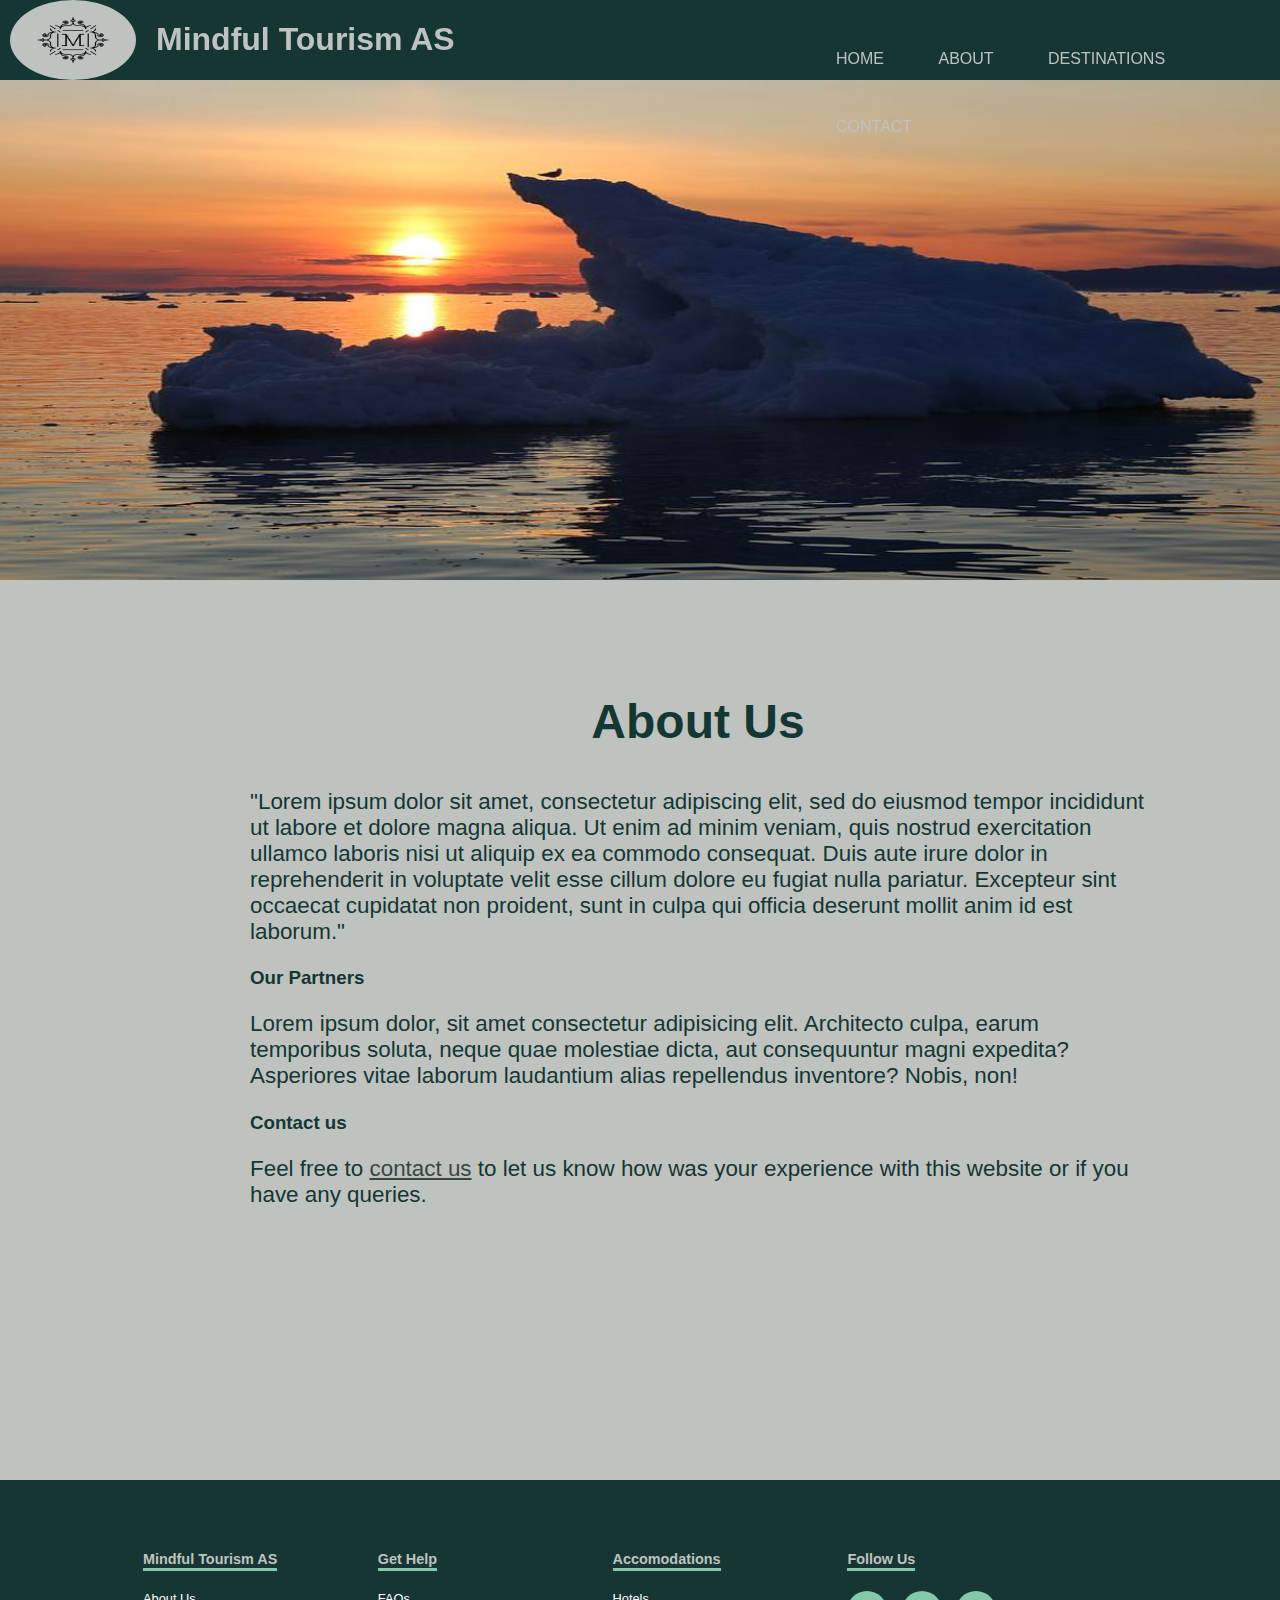
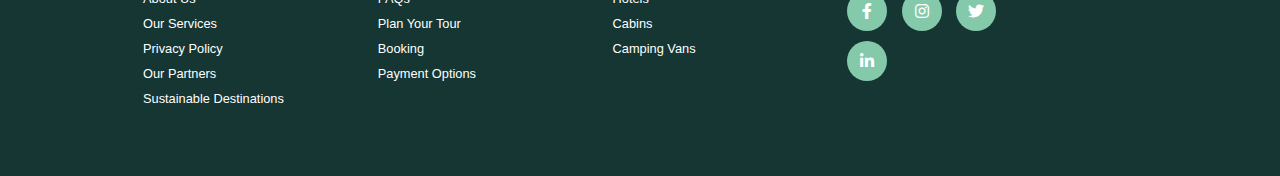
<file: about.html>
<!DOCTYPE html>
<html>
  <head>
    <meta charset="UTF-8" />
    <meta name="description" content="Tour and Travel Services" />
    <meta name="Author" content="Harpreet" />
    <meta name="viewport" content="width=device-width, initial-scale=1.0" />
    <link rel="stylesheet" href="/css/aboutstyle.css" />
    <link
      rel="stylesheet"
      href="https://cdnjs.cloudflare.com/ajax/libs/font-awesome/6.0.0-beta2/css/all.min.css"
    />
    <title>Mindful Tourism AS</title>
  </head>
  <body>
    <header>
      <div class="header-section">
        <div class="logo-box">
          <img
            src="/assets/tourism-logo.png"
            alt="Logo here"
            class="logo-img"
          />
        </div>
        <div class="title-box">
          <h1>Mindful Tourism AS</h1>
        </div>
        <nav>
          <ul>
            <li><a href="/home.html">home</a></li>
            <li><a href="/about.html">about</a></li>
            <li><a href="/destination.html">destinations</a></li>
            <li><a href="/contact.html">contact</a></li>
          </ul>
        </nav>
      </div>
    </header>
    <main>
      <img src="/images/midnight-sun.jpg" alt="image" class="img-section" />
      <div class="about">
        <h2>About Us</h2>
        <p>
          "Lorem ipsum dolor sit amet, consectetur adipiscing elit, sed do
          eiusmod tempor incididunt ut labore et dolore magna aliqua. Ut enim ad
          minim veniam, quis nostrud exercitation ullamco laboris nisi ut
          aliquip ex ea commodo consequat. Duis aute irure dolor in
          reprehenderit in voluptate velit esse cillum dolore eu fugiat nulla
          pariatur. Excepteur sint occaecat cupidatat non proident, sunt in
          culpa qui officia deserunt mollit anim id est laborum."
        </p>

        <h3>Our Partners</h3>
        <p>
          Lorem ipsum dolor, sit amet consectetur adipisicing elit. Architecto
          culpa, earum temporibus soluta, neque quae molestiae dicta, aut
          consequuntur magni expedita? Asperiores vitae laborum laudantium alias
          repellendus inventore? Nobis, non!
        </p>
        <h3>Contact us</h3>
        <p>
          Feel free to <a href="/contact.html">contact us</a> to let us know how
          was your experience with this website or if you have any queries.
        </p>
      </div>
      <div class="green-travel">
        <h2></h2>
      </div>
    </main>
    <footer>
      <div class="footer-row">
        <div class="footer-col">
          <h4>Mindful Tourism AS</h4>
          <ul>
            <li><a href="/about.html">about us</a></li>
            <li><a href="#">our services</a></li>
            <li><a href="#">privacy policy</a></li>
            <li><a href="#">our partners</a></li>
            <li><a href="#">sustainable destinations</a></li>
          </ul>
        </div>
        <div class="footer-col">
          <h4>Get help</h4>
          <ul>
            <li><a href="#">FAQs</a></li>
            <li><a href="#">plan your tour</a></li>
            <li><a href="#">booking</a></li>
            <li><a href="#">payment options</a></li>
          </ul>
        </div>
        <div class="footer-col">
          <h4>Accomodations</h4>
          <ul>
            <li><a href="#">hotels</a></li>
            <li><a href="#">cabins</a></li>
            <li><a href="#">camping vans</a></li>
          </ul>
        </div>
        <div class="footer-col">
          <h4>Follow us</h4>
          <div class="social-links">
            <a href="https://www.facebook.com/"
              ><i class="fab fa-facebook-f"></i
            ></a>
            <a href="https://www.instagram.com/"
              ><i class="fab fa-instagram"></i
            ></a>
            <a href="https://twitter.com/"><i class="fab fa-twitter"></i></a>
            <a href="https://www.linkedin.com/"
              ><i class="fab fa-linkedin-in"></i
            ></a>
          </div>
        </div>
      </div>
    </footer>
  </body>
</html>
</file>
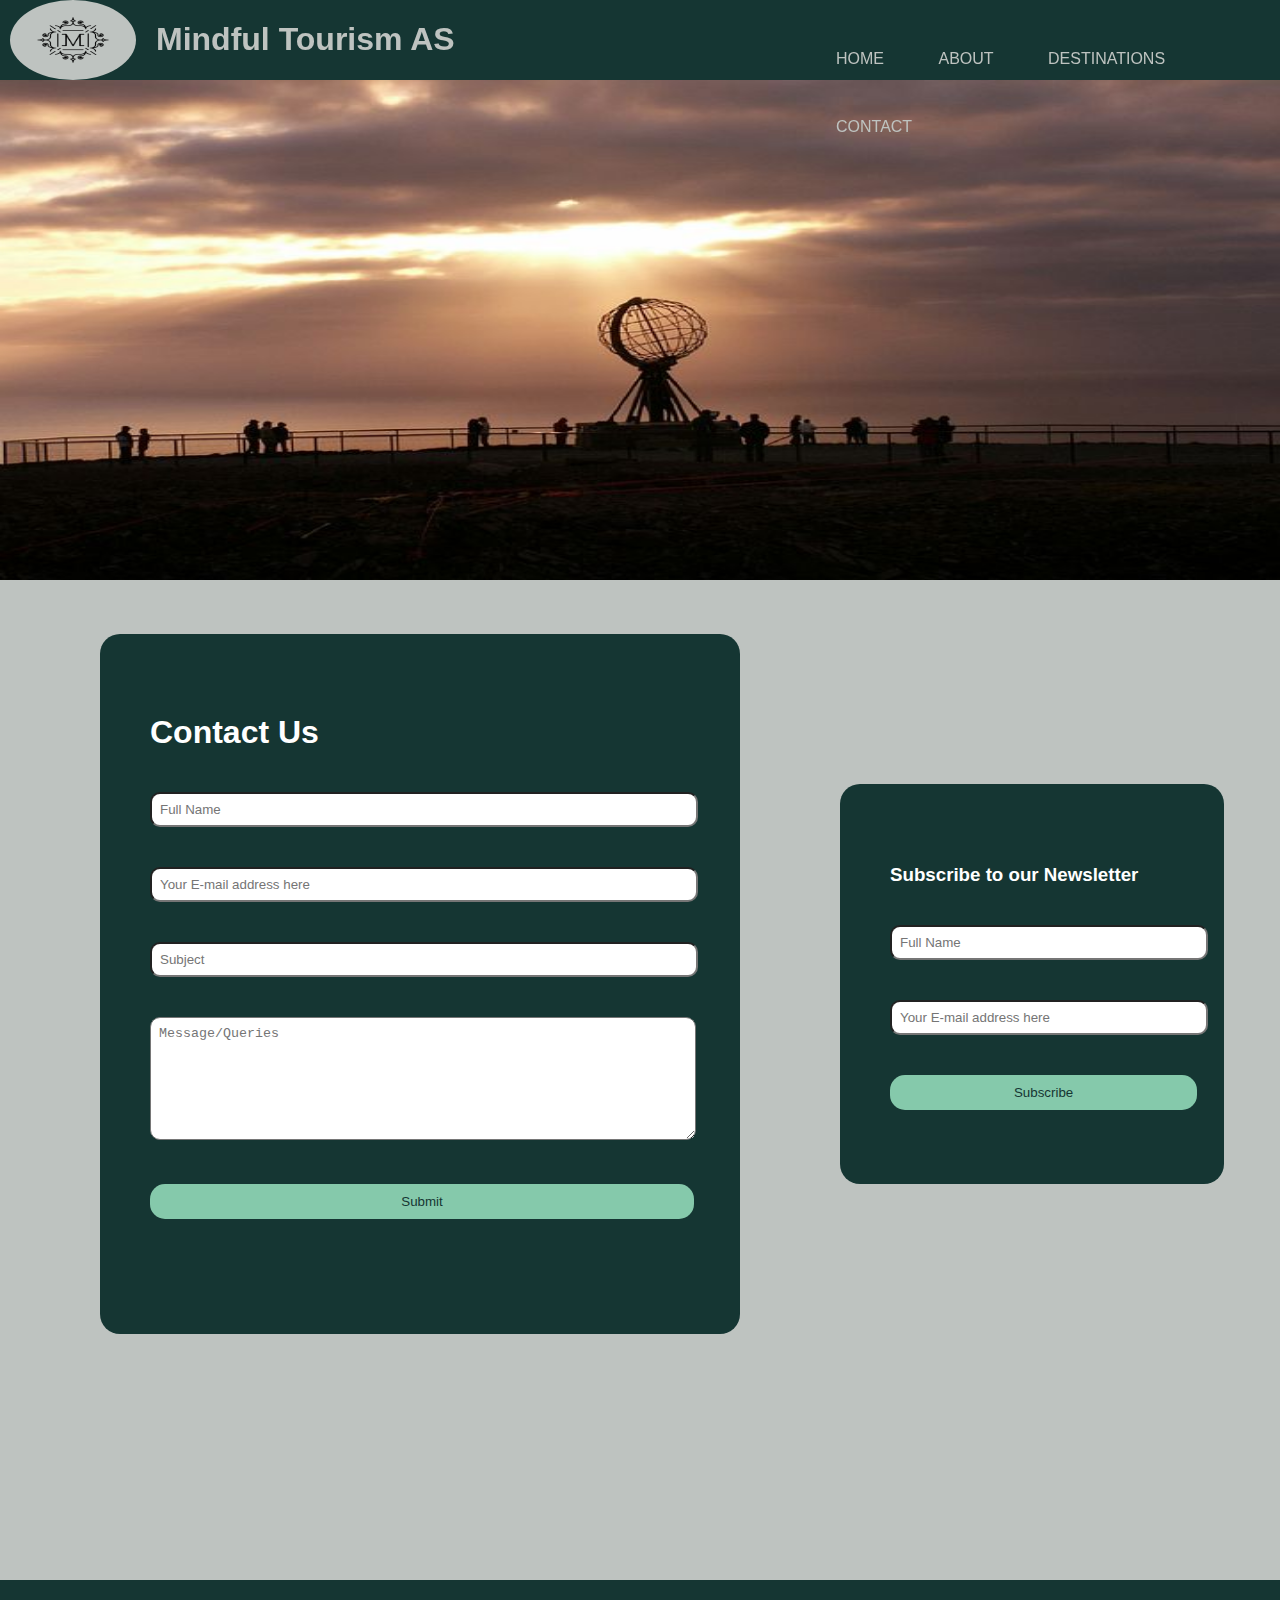
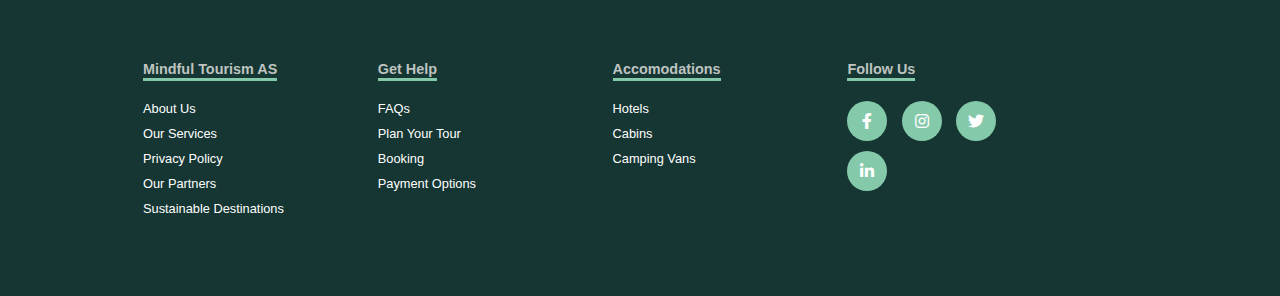
<file: contact.html>
<!DOCTYPE html>
<html>
  <head>
    <meta charset="UTF-8" />
    <meta name="description" content="Tour and Travel Services" />
    <meta name="Author" content="Harpreet" />
    <meta name="viewport" content="width=device-width, initial-scale=1.0" />
    <link rel="stylesheet" href="/css/cont-style.css" />
    <link
      rel="stylesheet"
      href="https://cdnjs.cloudflare.com/ajax/libs/font-awesome/6.0.0-beta2/css/all.min.css"
    />
    <!--used Font Awesome for socialmedia icons-->
    <title>Mindful Tourism AS</title>
  </head>
  <body>
    <header>
      <div class="header-section">
        <div class="logo-box">
          <img
            src="/assets/tourism-logo.png"
            alt="Logo here"
            class="logo-img"
          />
        </div>
        <div class="title-box">
          <h1>Mindful Tourism AS</h1>
        </div>
        <nav>
          <ul>
            <li><a href="/home.html">home</a></li>
            <li><a href="/about.html">about</a></li>
            <li><a href="/destination.html">destinations</a></li>
            <li><a href="/contact.html">contact</a></li>
          </ul>
        </nav>
      </div>
    </header>
    <main>
      <img src="/images/north-cape.jpg" alt="image" class="img-section" />
      <div class="main-container">
        <form class="form1">
          <div class="form1-container">
            <h1>Contact Us</h1>
            <input type="text" placeholder="Full Name" /><br />
            <input type="email" placeholder="Your E-mail address here" /><br />
            <input type="text" placeholder="Subject" /><br />
            <textarea
              rows="7"
              cols="50"
              placeholder="Message/Queries"
            ></textarea
            ><br />
            <input type="submit" value="Submit" />
          </div>
        </form>
        <form class="form2">
          <div class="form2-container">
            <h3>Subscribe to our Newsletter</h3>
            <input type="text" placeholder="Full Name" /><br />
            <input type="email" placeholder="Your E-mail address here" /><br />
            <input type="submit" class="submit-btn" value="Subscribe" />
          </div>
        </form>
      </div>
    </main>
    <footer>
      
        <div class="footer-row">
          <div class="footer-col">
            <h4>Mindful Tourism AS</h4>
            <ul>
              <li><a href="/about.html">about us</a></li>
              <li><a href="#">our services</a></li>
              <li><a href="#">privacy policy</a></li>
              <li><a href="#">our partners</a></li>
              <li><a href="#">sustainable destinations</a></li>
            </ul>
          </div>
          <div class="footer-col">
            <h4>Get help</h4>
            <ul>
              <li><a href="#">FAQs</a></li>
              <li><a href="#">plan your tour</a></li>
              <li><a href="#">booking</a></li>
              <li><a href="#">payment options</a></li>
            </ul>
          </div>
          <div class="footer-col">
            <h4>Accomodations</h4>
            <ul>
              <li><a href="#">hotels</a></li>
              <li><a href="#">cabins</a></li>
              <li><a href="#">camping vans</a></li>
            </ul>
          </div>
          <div class="footer-col">
            <h4>Follow us</h4>
            <div class="social-links">
              <a href="https://www.facebook.com/"
                ><i class="fab fa-facebook-f"></i
              ></a>
              <a href="https://www.instagram.com/"
                ><i class="fab fa-instagram"></i
              ></a>
              <a href="https://twitter.com/"><i class="fab fa-twitter"></i></a>
              <a href="https://www.linkedin.com/"
                ><i class="fab fa-linkedin-in"></i
              ></a>
            </div>
          </div>
        </div>
      
    </footer>
  </body>
</html>
</file>
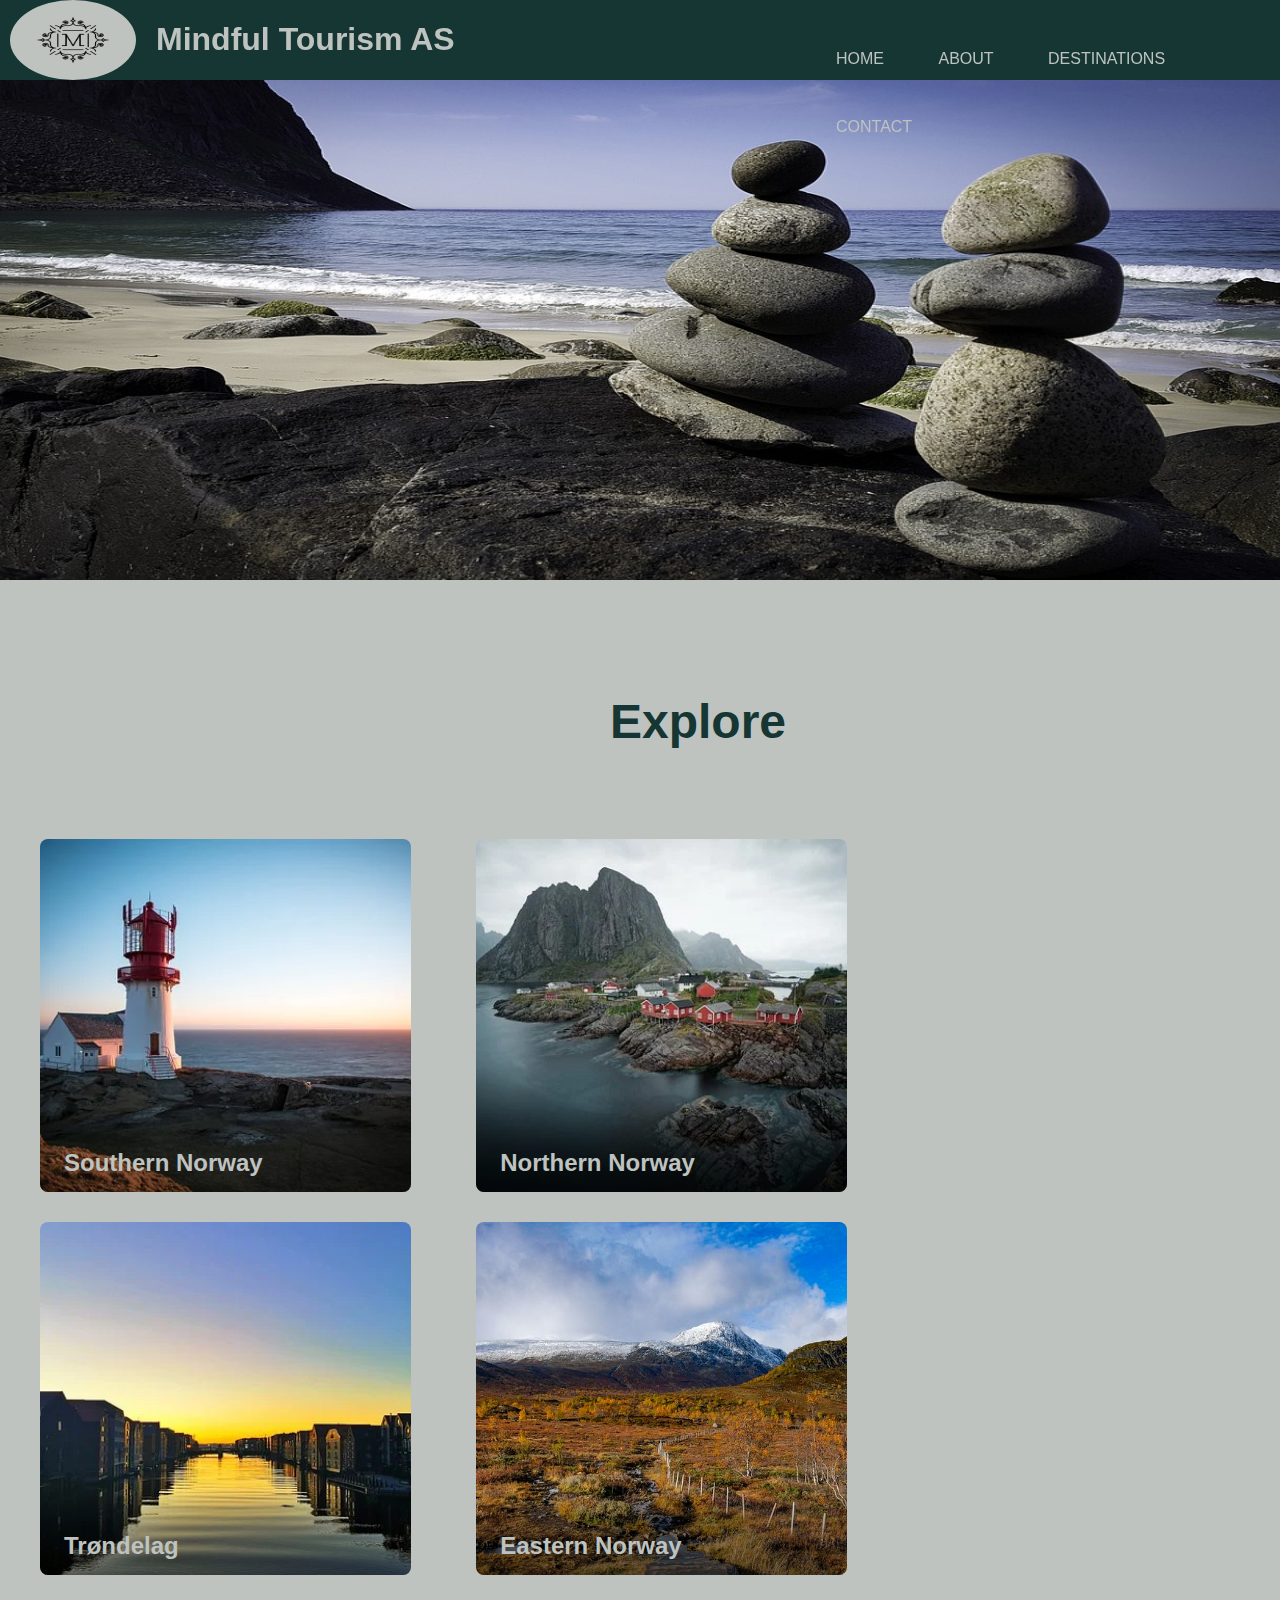
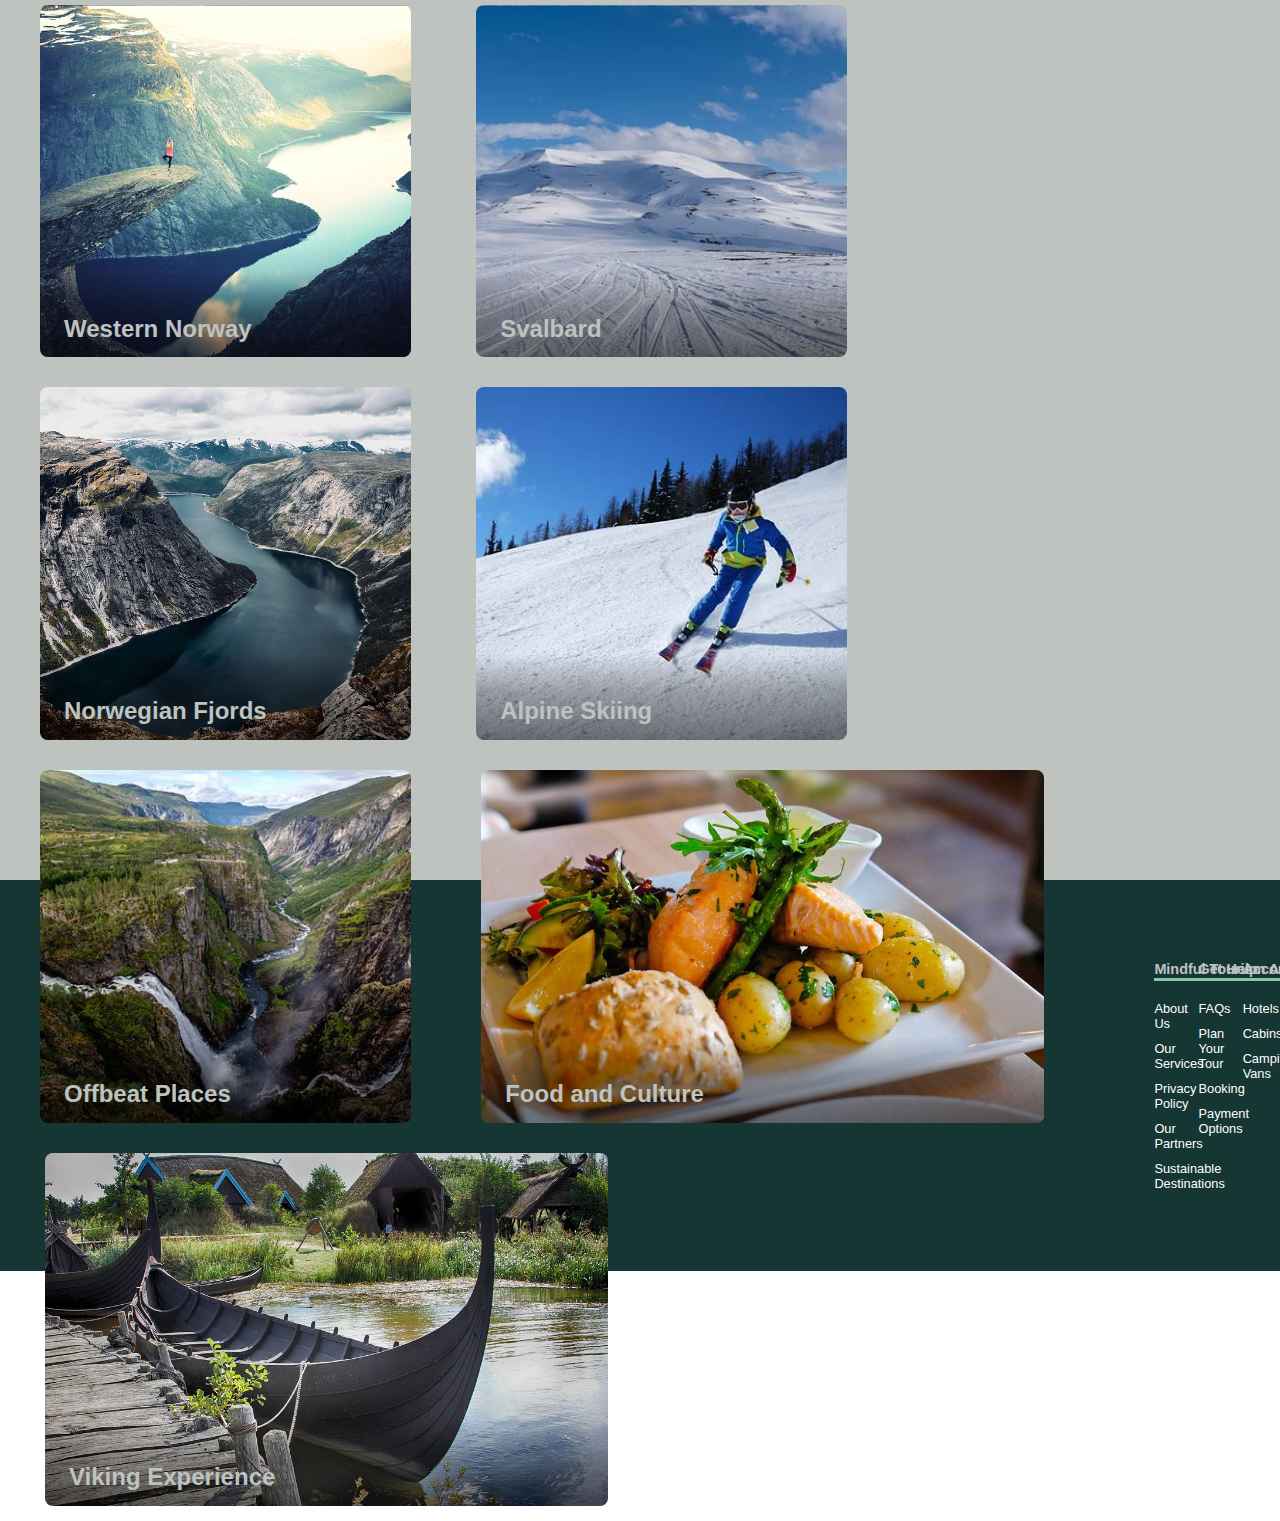
<file: destination.html>
<!DOCTYPE html>
<html>
  <head>
    <meta charset="UTF-8" />
    <meta name="description" content="Tour and Travel Services" />
    <meta name="Author" content="Harpreet" />
    <meta name="viewport" content="width=device-width, initial-scale=1.0" />
    <link rel="stylesheet" href="/css/desti-style.css" />
    <link
      rel="stylesheet"
      href="https://cdnjs.cloudflare.com/ajax/libs/font-awesome/6.0.0-beta2/css/all.min.css"
    /><!--used Font Awesome for socialmedia icons-->
    <title>Mindful Tourism AS</title>
  </head>
  <body>
    <header>
      <div class="header-section">
        <div class="logo-box">
          <img
            src="/assets/tourism-logo.png"
            alt="Logo here"
            class="logo-img"
          />
        </div>
        <div class="title-box">
          <h1>Mindful Tourism AS</h1>
        </div>
        <nav>
          <ul>
            <li><a href="/home.html">home</a></li>
            <li><a href="/about.html">about</a></li>
            <li><a href="/destination.html">destinations</a></li>
            <li><a href="/contact.html">contact</a></li>
          </ul>
        </nav>
      </div>
    </header>
    <main>
      <img
        src="/images/beach.jpg"
        alt="image"
        class="img-section"
      />
      <div class="intro">
        <h2>Explore</h2>
        <p></p>
      </div>
      <div>
        <div class="column">
          <div class="card card1">
            <div class="card-content">
              <h2 class="card-title">Southern Norway</h2>
              <p>
                "Lorem ipsum dolor sit amet, consectetur adipiscing elit, sed do
                eiusmod tempor inc
              </p>
              <button>Learn more</button>
            </div>
          </div>
        </div>
        <div class="column">
          <div class="card card2">
            <div class="card-content">
              <h2 class="card-title">Northern Norway</h2>
              <p>
                "Lorem ipsum dolor sit amet, consectetur adipiscing elit, sed do
                eiusmod tempor inc
              </p>
              <button>Learn more</button>
            </div>
          </div>
        </div>
        <div class="column">
          <div class="card card3">
            <div class="card-content">
              <h2 class="card-title">Trøndelag</h2>
              <p>
                "Lorem ipsum dolor sit amet, consectetur adipiscing elit, sed do
                eiusmod tempor inc
              </p>
              <button>Learn more</button>
            </div>
          </div>
        </div>
        <div class="column">
          <div class="card card4">
            <div class="card-content">
              <h2 class="card-title">Eastern Norway</h2>
              <p>
                "Lorem ipsum dolor sit amet, consectetur adipiscing elit, sed do
                eiusmod tempor inc
              </p>
              <button>Learn more</button>
            </div>
          </div>
        </div>
        <div class="column">
          <div class="card card5">
            <div class="card-content">
              <h2 class="card-title">Western Norway</h2>
              <p >
                "Lorem ipsum dolor sit amet, consectetur adipiscing elit, sed do
                eiusmod tempor inc
              </p>
              <button>Learn more</button>
            </div>
          </div>
        </div>
        <div class="column">
          <div class="card card6">
            <div class="card-content">
              <h2 class="card-title">Svalbard</h2>
              <p>
                "Lorem ipsum dolor sit amet, consectetur adipiscing elit, sed do
                eiusmod tempor inc
              </p>
              <button>Learn more</button>
            </div>
          </div>
        </div>
        <div class="column">
          <div class="card card7">
            <div class="card-content">
              <h2 class="card-title">Norwegian Fjords</h2>
              <p>
                "Lorem ipsum dolor sit amet, consectetur adipiscing elit, sed do
                eiusmod tempor inc
              </p>
              <button>Learn more</button>
            </div>
          </div>
        </div>
        <div class="column">
          <div class="card card8">
            <div class="card-content">
              <h2 class="card-title">Alpine Skiing</h2>
              <p >
                "Lorem ipsum dolor sit amet, consectetur adipiscing elit, sed do
                eiusmod tempor inc
              </p>
              <button>Learn more</button>
            </div>
          </div>
        </div>
        <div class="column">
          <div class="card card9">
            <div class="card-content">
              <h2 class="card-title">Offbeat Places</h2>
              <p>
                "Lorem ipsum dolor sit amet, consectetur adipiscing elit, sed do
                eiusmod tempor inc
              </p>
              <button>Learn more</button>
            </div>
          </div>
        </div>
      <div class="big-column">
        <div class="card card10">
            <div class="card-content">
              <h2 class="card-title"> Food and Culture</h2>
              <p>
                "Lorem ipsum dolor sit amet, consectetur adipiscing elit, sed do
                eiusmod tempor inc
              </p>
              <button>Learn more</button>
            </div>
          </div>
      </div>
      <div class="big-column">
        <div class="card card11">
          <div class="card-content">
            <h2 class="card-title">Viking Experience</h2>
            <p>
              "Lorem ipsum dolor sit amet, consectetur adipiscing elit, sed do
              eiusmod tempor inc
            </p>
            <button>Learn more</button>
          </div>
        </div>
      </div>
    </main>
    <footer>
      
        <div class="footer-row">
          <div class="footer-col">
            <h4>Mindful Tourism AS</h4>
            <ul>
              <li><a href="/about.html">about us</a></li>
              <li><a href="#">our services</a></li>
              <li><a href="#">privacy policy</a></li>
              <li><a href="#">our partners</a></li>
              <li><a href="#">sustainable destinations</a></li>
            </ul>
          </div>
          <div class="footer-col">
            <h4>Get help</h4>
            <ul>
              <li><a href="#">FAQs</a></li>
              <li><a href="#">plan your tour</a></li>
              <li><a href="#">booking</a></li>
              <li><a href="#">payment options</a></li>
            </ul>
          </div>
          <div class="footer-col">
            <h4>Accomodations</h4>
            <ul>
              <li><a href="#">hotels</a></li>
              <li><a href="#">cabins</a></li>
              <li><a href="#">camping vans</a></li>
            </ul>
          </div>
          <div class="footer-col">
            <h4>Follow us</h4>
            <div class="social-links">
              <a href="https://www.facebook.com/"
                ><i class="fab fa-facebook-f"></i
              ></a>
              <a href="https://www.instagram.com/"
                ><i class="fab fa-instagram"></i
              ></a>
              <a href="https://twitter.com/"><i class="fab fa-twitter"></i></a>
              <a href="https://www.linkedin.com/"
                ><i class="fab fa-linkedin-in"></i
              ></a>
            </div>
          </div>
        </div>
      
    </footer>
  </body>
</html>
</file>
<file: css/aboutstyle.css>
body {
  margin: 0;
  padding: 0;
  font-family: -apple-system, BlinkMacSystemFont, "Segoe UI", Roboto, Oxygen,
    Ubuntu, Cantarell, "Open Sans", "Helvetica Neue", sans-serif;
}
header {
  width: 100%;
  background-color: #153633;
  position: sticky;
  top: 0;
  left: 0;
  z-index: 1;
}
.header-section {
  height: 80px;
  width: 100%;
  display: flex;
  margin-left: 10px;
}
.logo-box {
  height: 80px;
  width: 10%;
  background-color: #bec3c0;
  border-radius: 50%;
}
.logo-img {
  height: 100%;
  width: 100%;
}
.title-box {
  height: 60px;
  width: 50%;
  margin-left: 20px;
}
.title-box h1 {
  font-size: 2em;
  color: #bec3c0;
}
nav {
  width: 40%;
}
nav ul {
  padding: 0;
  margin: 0;
  list-style: none;
}
nav ul li {
  display: inline-block;
  margin-left: 50px;
  padding-top: 50px;
}
nav a {
  text-transform: uppercase;
  text-decoration: none;
  color: #bec3c0;
}
nav a:hover {
  color: #85c9ab;
  font-weight: bold;
}
main {
  height: 1400px;
  width: 100%;
  background-color: #bec3c0;
}
.img-section {
  height: 500px;
  width: 100%;
}
.about {
  height: 500px;
  width: 70%;
  padding: 70px 250px;
}
h2 {
  text-align: center;
  font-size: 3em;
  color: #153633;
}
p {
  font-size: 1.4em;
  color: #153633;
}
h3 {
  color: #153633;
}
.about a {
  color: #3a4540;
}
.about a:hover {
  color: #85c9ab;
}
footer {
  width: 100%;
  background-color: #153633;
}
.footer-row {
  display: flex;
  max-width: 80%;
  padding: 60px;
  margin: auto;
}
.footer-col {
  width: 20%;
  padding: 0 15px;
}
.footer-col h4 {
  font-size: 0.9em;
  font-family: sans-serif;
  color: #bec3c0;
  text-transform: capitalize;
  margin-bottom: 30px;
  position: relative;
  width: max-content;
  line-height: 1.5px;
}
.footer-col h4::after {
  content: "";
  position: absolute;
  left: 0;
  bottom: -10px;
  background-color: #85c9ab;
  height: 3px;
  width: 100%;
}
footer ul {
  list-style: none;
  padding: 0;
  margin: 0;
}
footer ul li {
  margin-bottom: 10px;
}
footer ul li a {
  text-decoration: none;
  text-transform: capitalize;
  font-size: 0.8em;
  color: white;
  display: block;
  transition: all 300ms ease;
}
footer ul li a:hover {
  color: #85c9ab;
  padding-left: 5px;
}
.footer-col .social-links a i {
  display: inline-block;
  height: 40px;
  width: 40px;
  background-color: #85c9ab;
  margin: 0 10px 10px 0;
  text-align: center;
  line-height: 40px;
  border-radius: 50%;
  color: #ffffff;
  transition: all 500ms ease;
}
.footer-col .social-links a :hover {
  color: #153633;
  background-color: #bec3c0;
}
</file>
<file: css/cont-style.css>
body {
  margin: 0;
  padding: 0;
  font-family: -apple-system, BlinkMacSystemFont, "Segoe UI", Roboto, Oxygen,
    Ubuntu, Cantarell, "Open Sans", "Helvetica Neue", sans-serif;
}
header {
  width: 100%;
  background-color: #153633;
  position: sticky;
  top: 0;
  left: 0;
  z-index: 1;
}
.header-section {
  height: 80px;
  width: 100%;
  display: flex;
  margin-left: 10px;
}
.logo-box {
  height: 80px;
  width: 10%;
  background-color: #bec3c0;
  border-radius: 50%;
}
.logo-img {
  height: 100%;
  width: 100%;
}
.title-box {
  height: 60px;
  width: 50%;
  margin-left: 20px;
}
.title-box h1 {
  font-size: 2em;
  color: #bec3c0;
}
nav {
  width: 40%;
}
nav ul {
  padding: 0;
  margin: 0;
  list-style: none;
}
nav ul li {
  display: inline-block;
  margin-left: 50px;
  padding-top: 50px;
}
nav a {
  text-transform: uppercase;
  text-decoration: none;
  color: #bec3c0;
}
nav a:hover {
  color: #85c9ab;
  font-weight: bold;
}

main {
  height: 1500px;
  width: 100%;
  background-color: #bec3c0;
}
.img-section {
  height: 500px;
  width: 100%;
}
.main-container {
  display: flex;
}
.form1 {
  height: 700px;
  width: 50%;
  position: relative;
  left: 100px;
  top: 50px;
  background-color: #153633;
  border-radius: 20px;
}
.form1-container {
  height: 600px;
  width: 85%;
  margin: 50px;
  background-color: #153633;
}
form h1 {
  font-family: -apple-system, BlinkMacSystemFont, "Segoe UI", Roboto, Oxygen,
    Ubuntu, Cantarell, "Open Sans", "Helvetica Neue", sans-serif;
  color: white;
  padding-top: 30px;
}
input[type="text"] {
  width: 97%;
  border-radius: 10px;
  padding: 8px;
  margin-top: 20px;
  margin-bottom: 20px;
}
input[type="email"] {
  width: 97%;
  border-radius: 10px;
  padding: 8px;
  margin-top: 20px;
  margin-bottom: 20px;
}
textarea {
  width: 97%;
  border-radius: 10px;
  padding: 8px;
  margin-top: 20px;
  margin-bottom: 20px;
}
input[type="submit"] {
  width: 100%;
  background-color: #85c9ab;
  color: #153633;
  border-radius: 15px;
  padding: 10px;
  border: none;
  margin-top: 20px;
}
input[type="submit"]:hover {
  background-color: #3a4540;
  color: #bec3c0;
  font-weight: bold;
}
.form2 {
  height: 400px;
  width: 30%;
  position: relative;
  top: 200px;
  left: 200px;
  background-color: #153633;
  border-radius: 20px;
}
.form2-container {
  height: 300px;
  width: 80%;
  margin: 50px;
  background-color: #153633;
}
h3 {
  font-family: -apple-system, BlinkMacSystemFont, "Segoe UI", Roboto, Oxygen,
    Ubuntu, Cantarell, "Open Sans", "Helvetica Neue", sans-serif;
  color: white;
  padding-top: 30px;
}
footer {
  background-color: #153633;
  width: 100%;
}
.footer-row {
  display: flex;
  max-width: 80%;
  padding: 70px;
  margin: auto;
}
.footer-col {
  width: 20%;
  padding: 0 15px;
}
.footer-col h4 {
  font-size: 0.9em;
  color: #bec3c0;
  text-transform: capitalize;
  margin-bottom: 30px;
  position: relative;
  width: max-content;
  line-height: 1.5px;
}
.footer-col h4::after {
  content: "";
  position: absolute;
  left: 0;
  bottom: -10px;
  background-color: #85c9ab;
  height: 3px;
  width: 100%;
}
footer ul {
  list-style: none;
  padding: 0;
  margin: 0;
}
footer ul li {
  margin-bottom: 10px;
}
footer ul li a {
  text-decoration: none;
  text-transform: capitalize;
  font-size: 0.8em;
  color: white;
  display: block;
  transition: all 300ms ease;
}
footer ul li a:hover {
  color: #85c9ab;
  padding-left: 5px;
}
.footer-col .social-links a i {
  display: inline-block;
  height: 40px;
  width: 40px;
  background-color: #85c9ab;
  margin: 0 10px 10px 0;
  text-align: center;
  line-height: 40px;
  border-radius: 50%;
  color: #ffffff;
  transition: all 500ms ease;
}
.footer-col .social-links a :hover {
  color: #153633;
  background-color: #bec3c0;
}
</file>
<file: css/desti-style.css>
body {
  margin: 0;
  padding: 0;
  font-family: -apple-system, BlinkMacSystemFont, "Segoe UI", Roboto, Oxygen,
    Ubuntu, Cantarell, "Open Sans", "Helvetica Neue", sans-serif;
}
header {
  width: 100%;
  background-color: #153633;
  position: sticky;
  top: 0;
  left: 0;
  z-index: 1;
}
.header-section {
  height: 80px;
  width: 100%;
  display: flex;
  margin-left: 10px;
}
.logo-box {
  height: 80px;
  width: 10%;
  background-color: #bec3c0;
  border-radius: 50%;
}
.logo-img {
  height: 100%;
  width: 100%;
}
.title-box {
  height: 60px;
  width: 50%;
  margin-left: 20px;
}
.title-box h1 {
  font-size: 2em;
  color: #bec3c0;
}
nav {
  width: 40%;
}
nav ul {
  padding: 0;
  margin: 0;
  list-style: none;
}
nav ul li {
  display: inline-block;
  margin-left: 50px;
  padding-top: 50px;
}
nav a {
  text-transform: uppercase;
  text-decoration: none;
  color: #bec3c0;
}
nav a:hover {
  color: #85c9ab;
  font-weight: bold;
}

main {
  height: 2400px;
  width: 100%;
  background-color: #bec3c0;
}
.img-section {
  height: 500px;
  width: 100%;
}
.intro {
  height: 100px;
  width: 70%;
  padding: 70px 250px;
}
.intro h2 {
  text-align: center;
  color: #153633;
  font-size: 3em;
}

.column {
  float: left;
  width: 29%;
  padding: 15px 25px;
  margin-left: 15px;
}
.card {
  color: #bec3c0;
  padding: 10rem 0 0;
  background-position: center;
  background-size: cover;
  border-radius: 0.5rem;
  overflow: hidden;
  transition: transform 500ms ease;
}
.card:hover {
  transform: scale(1.1);
}
.card1 {
  background-image: url(/images/light-house.webp);
}
.card2 {
  background-image: url(/images/lofoten.webp);
}
.card3 {
  background-image: url(/images/trondheim.webp);
}
.card4 {
  background-image: url(/images/valdres.jpg);
}
.card5 {
  background-image: url(/images/trolltunga.jpg);
}
.card6 {
  background-image: url(/images/svalbard.webp);
}
.card7 {
  background-image: url(/images/fjord.jpg);
}
.card8 {
  background-image: url(/images/ski.webp);
}
.card9 {
  background-image: url(/images/waterfall.jpg);
}
.card-content {
  padding: 1.5em;
  background: linear-gradient(
    hsl(0 0% 0% /0),
    hsl(0 0% 0% /0.3) 20%,
    hsl(0 0% 0% /1)
  );
  transform: translateY(55%);
  transition: transform 900ms ease;
}
.card:hover .card-content {
  transform: translateY(0);
}
.card-title {
  position: relative;
  width: max-content;
}
.card-title::after {
  content: "";
  position: absolute;
  left: 0;
  bottom: 0;
  height: 3px;
  width: 100%;
  background: #85c9ab;
  transform: scaleX(0);
  transform-origin: left;
  transition: transform 500ms ease;
}
.card:hover .card-title::after {
  transform: scaleX(1);
}
button {
  text-decoration: none;
  text-transform: capitalize;
  color: #85c9ab;
  background: transparent;
  padding: 5px;
  border: none;
  border-radius: 4px;
}
button:hover {
  background-color: #85c9ab;
  color: #153633;
}

.big-column {
  float: left;
  width: 44%;
  padding: 15px 25px;
  margin-left: 20px;
}

.card10 {
  background-image: url(/images/food.webp);
}
.card11 {
  background-image: url(/images/boat.jpg);
}

footer {
  background-color: #153633;
  width: 100%;
}
.footer-row {
  display: flex;
  max-width: 80%;
  padding: 70px;
  margin: auto;
}
.footer-col {
  width: 20%;
  padding: 0 15px;
}
.footer-col h4 {
  font-size: 0.9em;
  color: #bec3c0;
  text-transform: capitalize;
  margin-bottom: 30px;
  position: relative;
  width: max-content;
  line-height: 1.5px;
}
.footer-col h4::after {
  content: "";
  position: absolute;
  left: 0;
  bottom: -10px;
  background-color: #85c9ab;
  height: 3px;
  width: 100%;
}
footer ul {
  list-style: none;
  padding: 0;
  margin: 0;
}
footer ul li {
  margin-bottom: 10px;
}
footer ul li a {
  text-decoration: none;
  text-transform: capitalize;
  font-size: 0.8em;
  color: white;
  display: block;
  transition: all 300ms ease;
}
footer ul li a:hover {
  color: #85c9ab;
  padding-left: 5px;
}
.footer-col .social-links a i {
  display: inline-block;
  height: 40px;
  width: 40px;
  background-color: #85c9ab;
  margin: 0 10px 10px 0;
  text-align: center;
  line-height: 40px;
  border-radius: 50%;
  color: #ffffff;
  transition: all 500ms ease;
}
.footer-col .social-links a :hover {
  color: #153633;
  background-color: #bec3c0;
}
</file>
